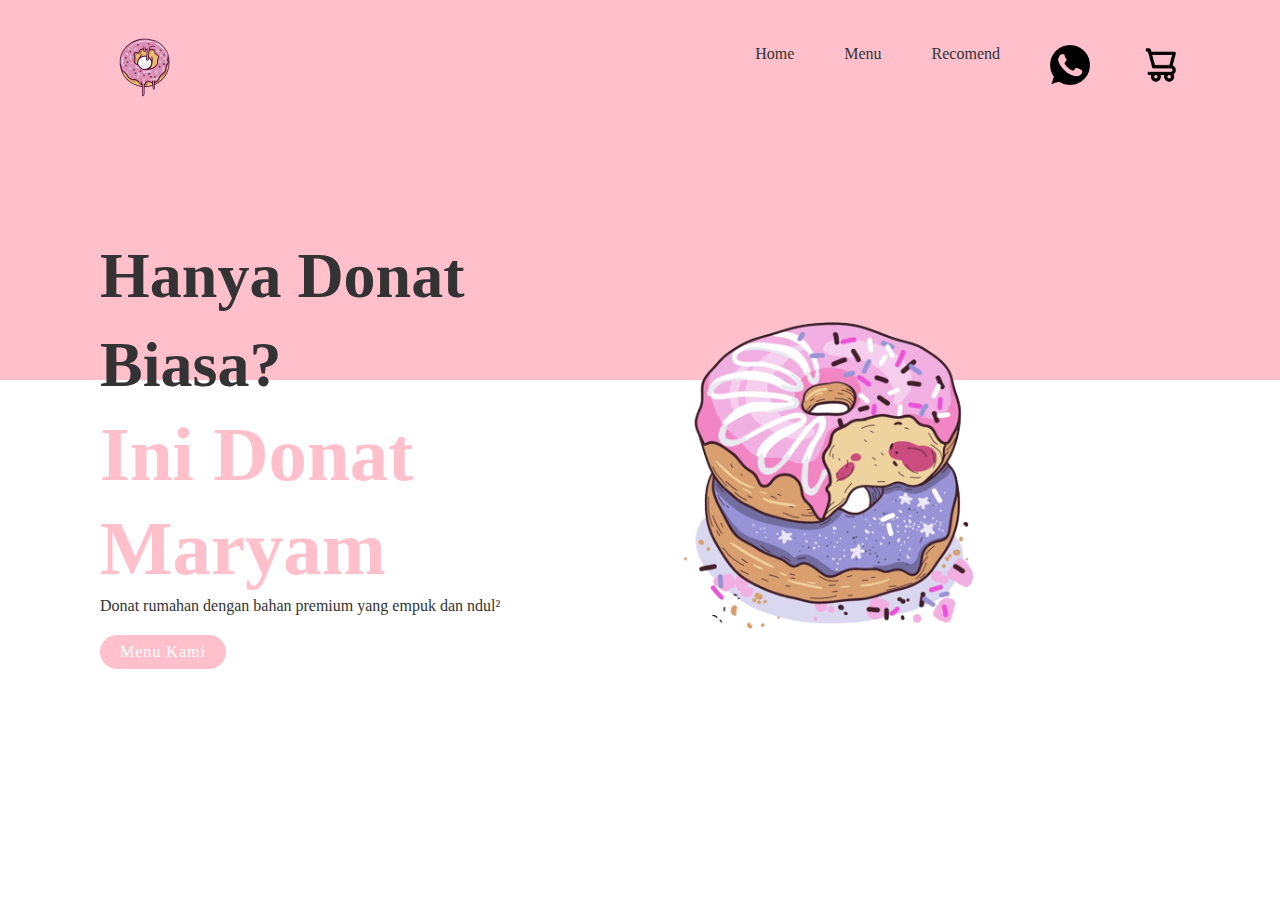
<file: index.html>
<!DOCTYPE html>
<html lang="en">
<head>
    <meta charset="UTF-8">
    <meta name="viewport" content="width=device-width, initial-scale=1.0">
    <title>Donat Maryam</title>
    <link rel="stylesheet" href="style.css">
</head>
<body>
    <section>
        <div class="circle">
            
        </div>
        <header>
            <a href="#" class="logo"><img src="d7d006c5-4694-40d2-9d62-65eefb88ad22-removebg-preview.png" width="90px"></a>
            <ul>
                <li><a href="#">Home</a></li>
                <li><a href="menu.html">Menu</a></li>
                <li><a href="#">Recomend</a></li>
                <li><a href="#"><img src="wa.jpg-removebg-preview.png" width="40px"></a></li>
                <li><a href="#"><img src="cart-removebg-preview.png" width="40px"></a></li>
            </ul>
        </header>
        <div class="content">
            <div class="textbox">
                <h2>Hanya Donat Biasa? <br> <span>Ini Donat Maryam</span></h2>
                <p>Donat rumahan dengan bahan premium yang empuk dan ndul²</p>
                <a href="menu.html">Menu Kami</a>
            </div>
            <div class="imgBox">
                <img src="donat2-removebg-preview.png" class="donat" width="600px">
            </div>

        </div>
    </section>
</body>
</html>
</file>
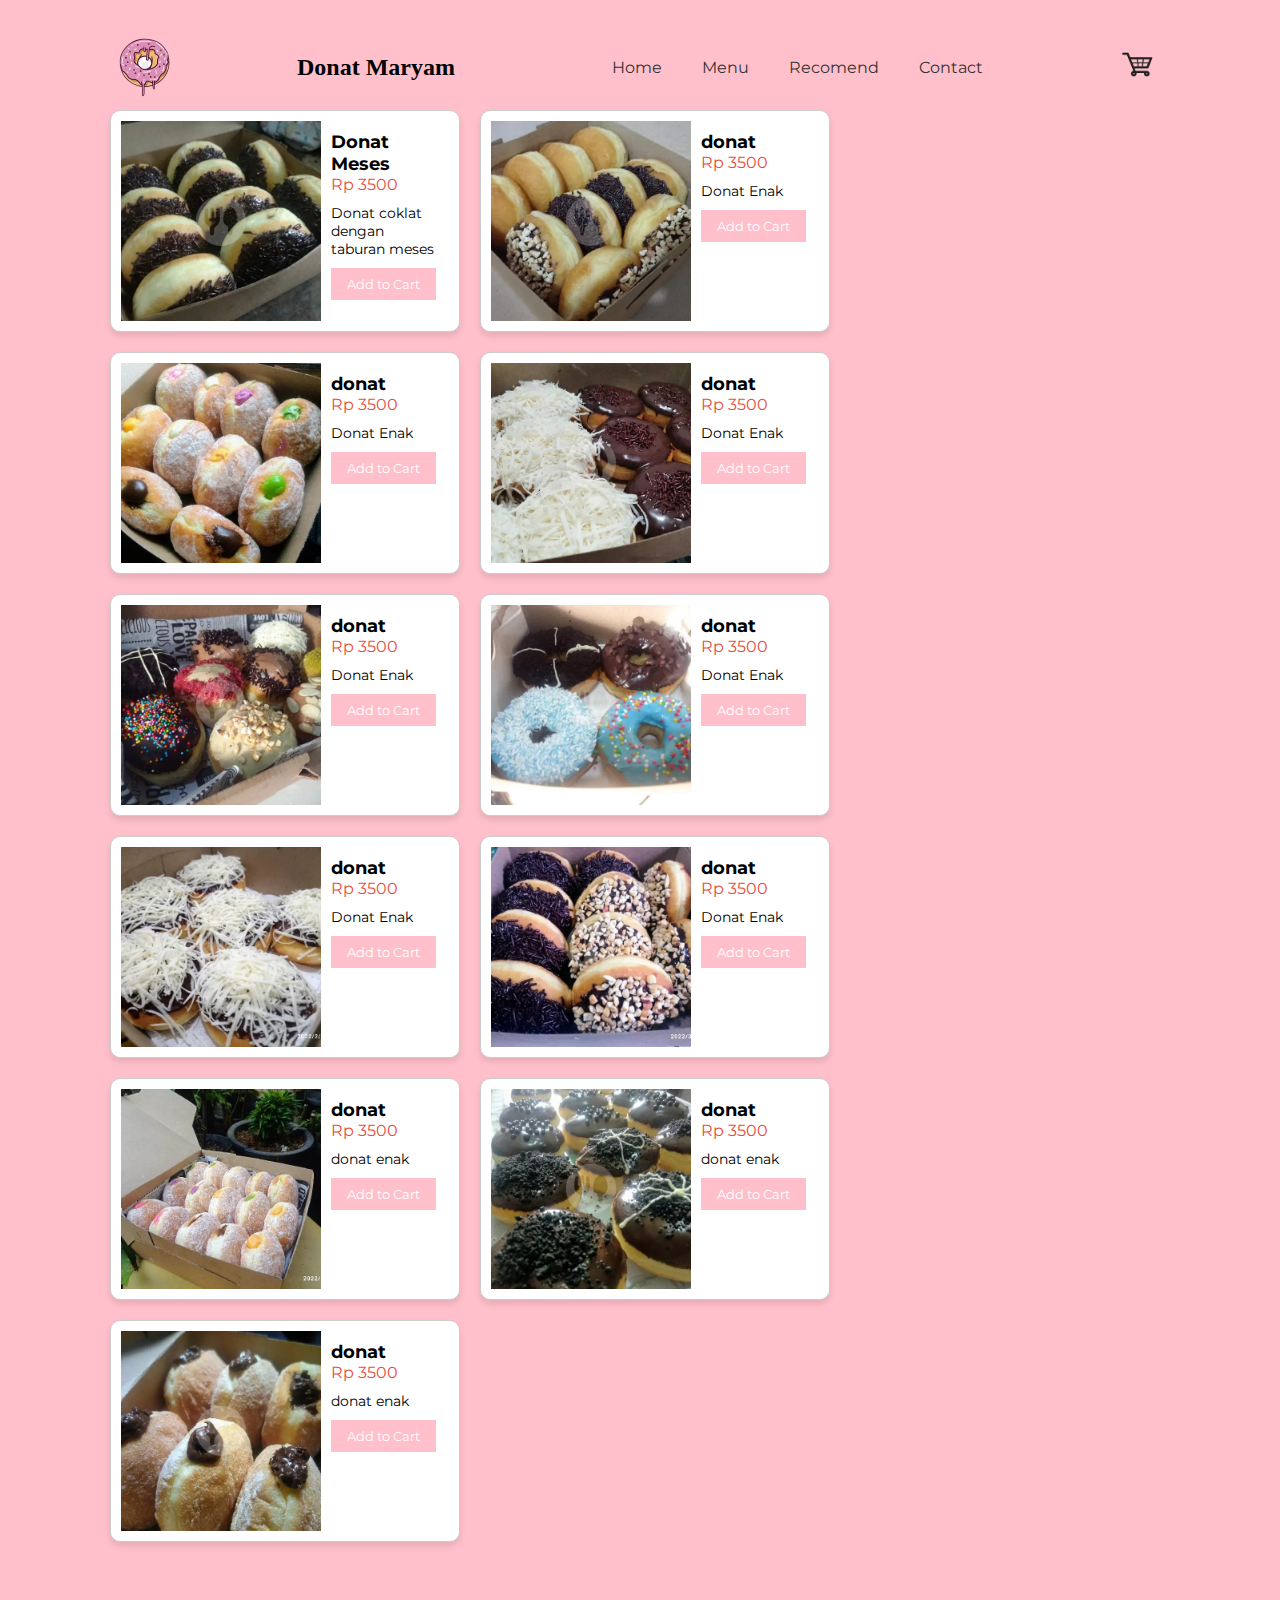
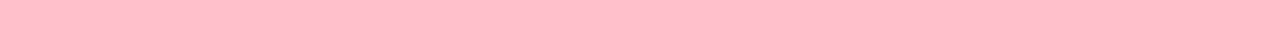
<file: menu.html>
<!DOCTYPE html>
<html lang="en">

<head>
    <meta charset="UTF-8">
    <meta name="viewport" content="width=device-width, initial-scale=1.0">
    <title>Donat Maryam</title>
    <link rel="stylesheet" href="menus.css">
<link rel="preconnect" href="https://fonts.googleapis.com">
<link rel="preconnect" href="https://fonts.gstatic.com" crossorigin>
<link href="https://fonts.googleapis.com/css2?family=Montserrat:wght@500&display=swap" rel="stylesheet">
</head>

<body>
    <section>
        <div class="circle">
        </div>
        <header>
            <a href="#" class="logo"><img src="logo.png" width="90px"></a>
            <h2>Donat Maryam</h2>
            <ul>
                <li><a href="index.html">Home</a></li>
                <li><a href="menu.html">Menu</a></li>
                <li><a href="#">Recomend</a></li>
                <li><a href="wa.me/+6289612631577">Contact</a></li>
            </ul>
            <a href="#"><img src="cart (1).png" width="80px"></a>
        </header>
        <div class="content">
            <div class="menu">
                <div class="product-card">
                    <img class="product-image" src="donat1.jpeg" alt="Product Image">
                    <div class="product-details">
                        <h2 class="product-title">Donat Meses</h2>
                        <p class="product-price">Rp 3500</p>
                        <p class="product-description">Donat coklat dengan taburan meses</p>
                        <button class="product-button">Add to Cart</button>
                    </div>
                </div>
                <div class="product-card">
                    <img class="product-image" src="donat2.jpeg" alt="Product Image">
                    <div class="product-details">
                        <h2 class="product-title">donat</h2>
                        <p class="product-price">Rp 3500</p>
                        <p class="product-description">Donat Enak</p>
                        <button class="product-button">Add to Cart</button>
                    </div>
                </div>
                <div class="product-card">
                    <img class="product-image" src="donat3.jpeg" alt="Product Image">
                    <div class="product-details">
                        <h2 class="product-title">donat</h2>
                        <p class="product-price">Rp 3500</p>
                        <p class="product-description">Donat Enak</p>
                        <button class="product-button">Add to Cart</button>
                    </div>
                </div>
                <div class="product-card">
                    <img class="product-image" src="donat4.jpeg" alt="Product Image">
                    <div class="product-details">
                        <h2 class="product-title">donat</h2>
                        <p class="product-price">Rp 3500</p>
                        <p class="product-description">Donat Enak</p>
                        <button class="product-button">Add to Cart</button>
                    </div>
                </div>
                <div class="product-card">
                    <img class="product-image" src="donat5.jpeg" alt="Product Image">
                    <div class="product-details">
                        <h2 class="product-title">donat</h2>
                        <p class="product-price">Rp 3500</p>
                        <p class="product-description">Donat Enak</p>
                        <button class="product-button">Add to Cart</button>
                    </div>
                </div>
                <div class="product-card">
                    <img class="product-image" src="donat6.jpeg" alt="Product Image">
                    <div class="product-details">
                        <h2 class="product-title">donat</h2>
                        <p class="product-price">Rp 3500</p>
                        <p class="product-description">Donat Enak</p>
                        <button class="product-button">Add to Cart</button>
                    </div>
                </div>
                <div class="product-card">
                    <img class="product-image" src="donat7.jpeg" alt="Product Image">
                    <div class="product-details">
                        <h2 class="product-title">donat</h2>
                        <p class="product-price">Rp 3500</p>
                        <p class="product-description">Donat Enak</p>
                        <button class="product-button">Add to Cart</button>
                    </div>
                </div>
                <div class="product-card">
                    <img class="product-image" src="donat8.jpeg" alt="Product Image">
                    <div class="product-details">
                        <h2 class="product-title">donat</h2>
                        <p class="product-price">Rp 3500</p>
                        <p class="product-description">Donat Enak</p>
                        <button class="product-button">Add to Cart</button>
                    </div>
                </div>
                <div class="product-card">
                    <img class="product-image" src="donat9.jpeg" alt="Product Image">
                    <div class="product-details">
                        <h2 class="product-title">donat</h2>
                        <p class="product-price">Rp 3500</p>
                        <p class="product-description">donat enak</p>
                        <button class="product-button">Add to Cart</button>
                    </div>
                </div>
                <div class="product-card">
                    <img class="product-image" src="donat10.jpeg" alt="Product Image">
                    <div class="product-details">
                        <h2 class="product-title">donat</h2>
                        <p class="product-price">Rp 3500</p>
                        <p class="product-description">donat enak</p>
                        <button class="product-button">Add to Cart</button>
                    </div>
                </div>
                <div class="product-card">
                    <img class="product-image" src="donat11.jpeg" alt="Product Image">
                    <div class="product-details">
                        <h2 class="product-title">donat</h2>
                        <p class="product-price">Rp 3500</p>
                        <p class="product-description">donat enak</p>
                        <button class="product-button">Add to Cart</button>
                    </div>
                </div>
            </div>
        </div>
    </div>
    </section>
</body>

</html>
</file>
<file: style.css>
@import url('https://fonts.googleapis.com/css?family=Poppins:200,300,400,500,600,700,800,900&display=swap');
* {
    margin: 0;
    font-family: 'Poppins, sans-serif';
    padding: 0;
    box-sizing: border-box;
}

section {
    position: relative;
    width: 100%;
    min-height: 100vh;
    padding: 100px;
    display: flex;
    justify-content: space-between;
    align-items: center;
    background: #fff;
}

header {
    position: absolute;
    top: 0;
    left: 0;
    width: 100%;
    padding: 20px  100px;
    display: flex;
    justify-content: space-between;
    align-items: center;
}

header .logo {
    position: relative;
    max-width: 80px;
}

header ul {
    position: relative;
    display: flex;
}

header ul li {
    list-style: none;
}

header ul li a {
    display: inline-block;
    color: #333;
    font-weight: 400;
    margin-left: 50px;
    text-decoration: none;
}

.content {
    position: relative;
    width: 100%;
    display: flex;
    justify-content: space-between;
    align-items: center;
}

.content .textbox {
    position: relative;
    max-width: 600px;
}

.content .textbox h2 {
    color: #333;
    font-size: 4em;
    line-height: 1.4em;
    
}

.content .textbox h2 span {
    color: pink;
    font-size: 1.2em;
    font-weight: 900;
}

.content .textbox p {
    color: #333;
}

.content .textbox a {
    display: inline-block;
    margin-top: 20px;
    padding: 8px  20px;
    background: pink;
    color: #fff;
    border-radius: 40px;
    font-weight: 500;
    letter-spacing: 1px;
    text-decoration: none;
}

.content .imgBox {
    width: 600px;
    display: flex;
    justify-content: flex-end;
    padding-right: 50px;
    margin-top: 50px;
}

.contact a img {
    width: 40px;
}

.circle {
    position: absolute;
    top: 0;
    left: 0;
    width: 100%;
    height: 380px;
    background: pink;
}
</file>
<file: menus.css>
* {
    margin: 0;
    padding: 0;
    box-sizing: border-box;
    font-family: 'Montserrat', sans-serif;

}
section {
    position: relative;
    width: 100%;
    min-height: 100vh;
    padding: 100px;
    display: flex;
    justify-content: space-between;
    align-items: center;
    background: pink;
}

header {
    position: absolute;
    top: 0;
    left: 0;
    width: 100%;
    padding: 20px 100px;
    display: flex;
    justify-content: space-between;
    align-items: center;
}

header h2 {
    font-family: 'Kaushan Script', cursive;
}
header .logo {
    position: relative;
    max-width: 80px;
}

header ul {
    position: relative;
    display: flex;
}

header ul li {
    list-style: none;
}

header ul li a {
    display: inline-block;
    color: #333;
    font-weight: 400;
    margin-left: 40px;
    text-decoration: none;
}

.content {
    position: relative;
    width: 100%;
    display: flex;
    justify-content: space-between;
    align-items: center;
}

.circle {
    position: absolute;
    top: 0;
    left: 0;
    width: 100%;
    height: 100px;
    background: pink;
}

.menu{
    display: flex;
    flex-wrap: wrap;
}
        .product-card {
            width: 350px;
            border: 1px solid #ccc;
            margin: 10px;
            padding: 10px;
            box-shadow: 0 4px 6px rgba(0, 0, 0, 0.1);
            background-color: #fff;
            display: flex;
            border-radius: 10px;
        }
    
        .product-image {
            width: 200px;
            max-height: 200px;
            object-fit: cover;
        }
    
        .product-details {
            flex: 1;
            /* Membuat bagian ini mengisi sebanyak mungkin ruang yang tersedia */
            padding: 10px;
        }
    
        .product-title {
            font-size: 18px;
            margin-top: 0;
        }
    
        .product-price {
            font-size: 16px;
            color: #e74c3c;
        }
    
        .product-description {
            font-size: 14px;
            margin-top: 10px;
        }
    
        .product-button {
            background-color: pink;
            color: #fff;
            border: none;
            padding: 8px 16px;
            margin-top: 10px;
            cursor: pointer;
        }
    
        .product-button:hover {
            background-color: rgb(235, 111, 132);
        }
</file>
